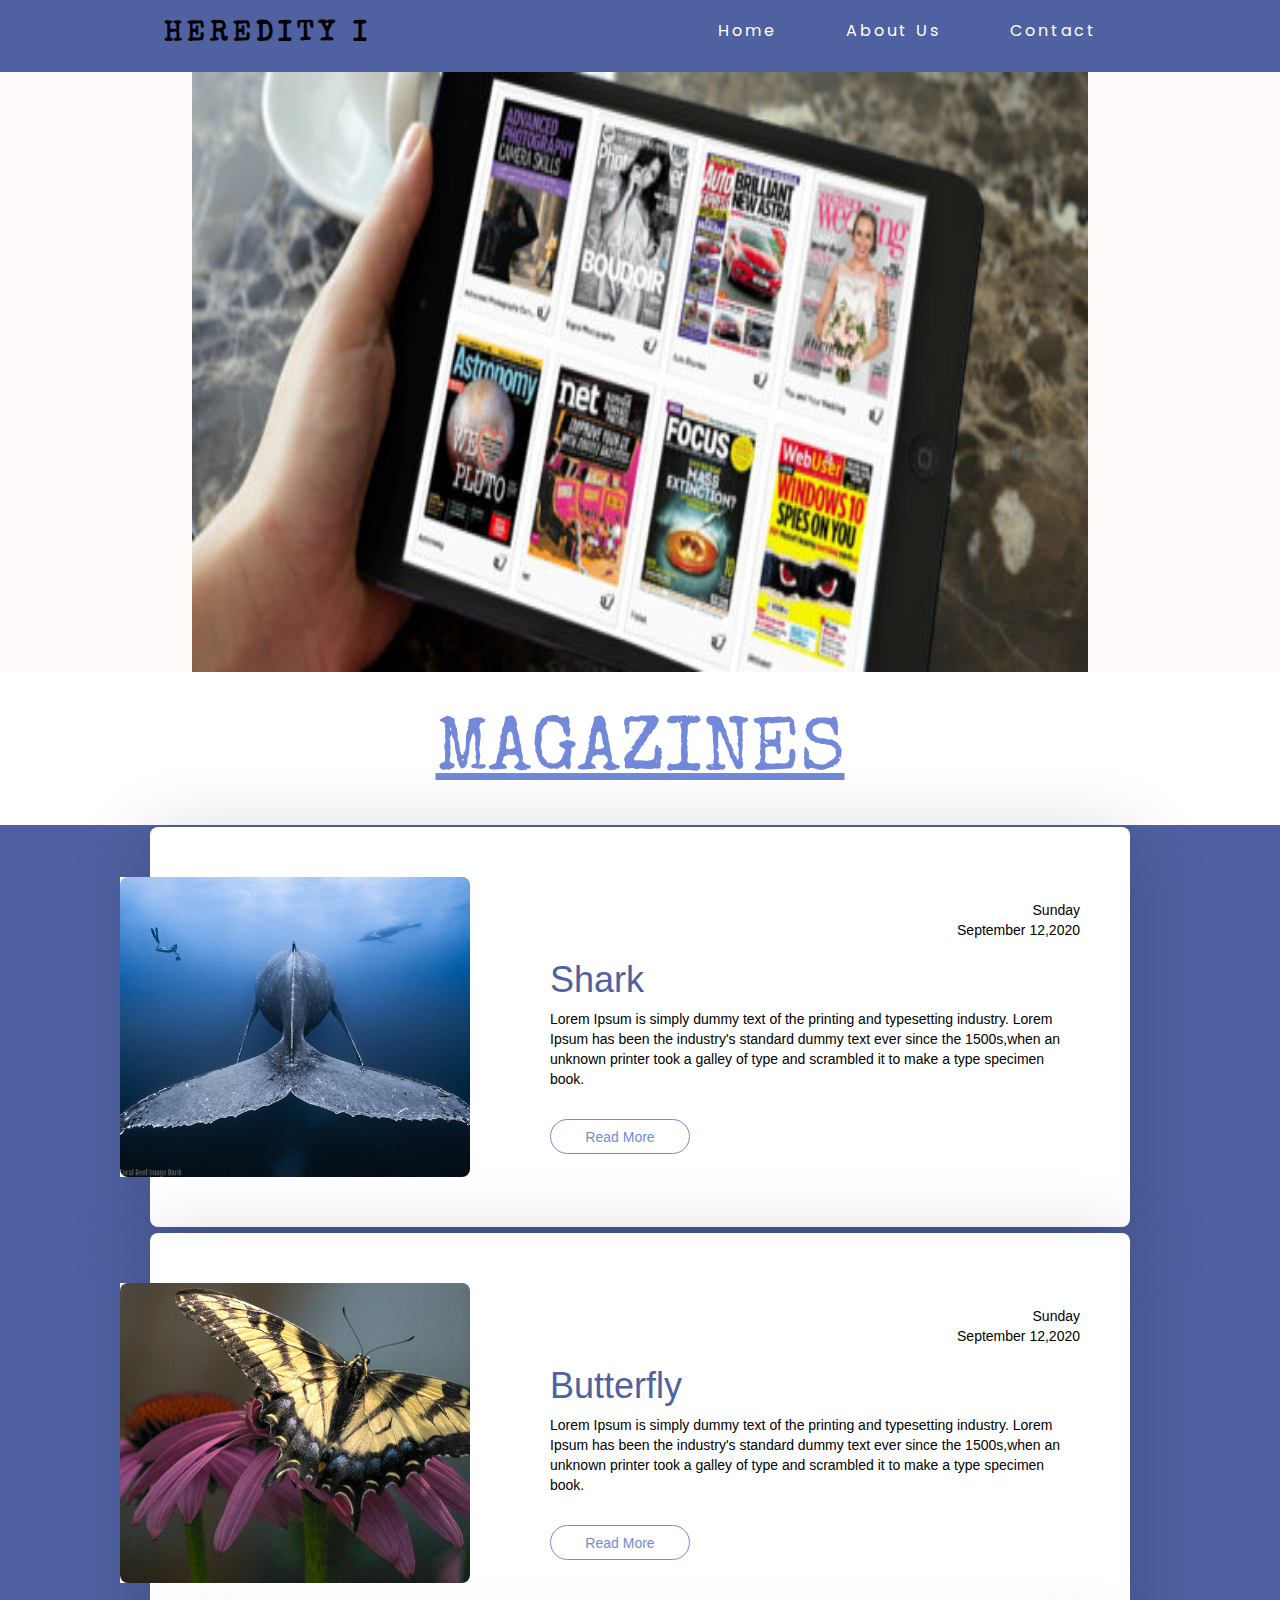
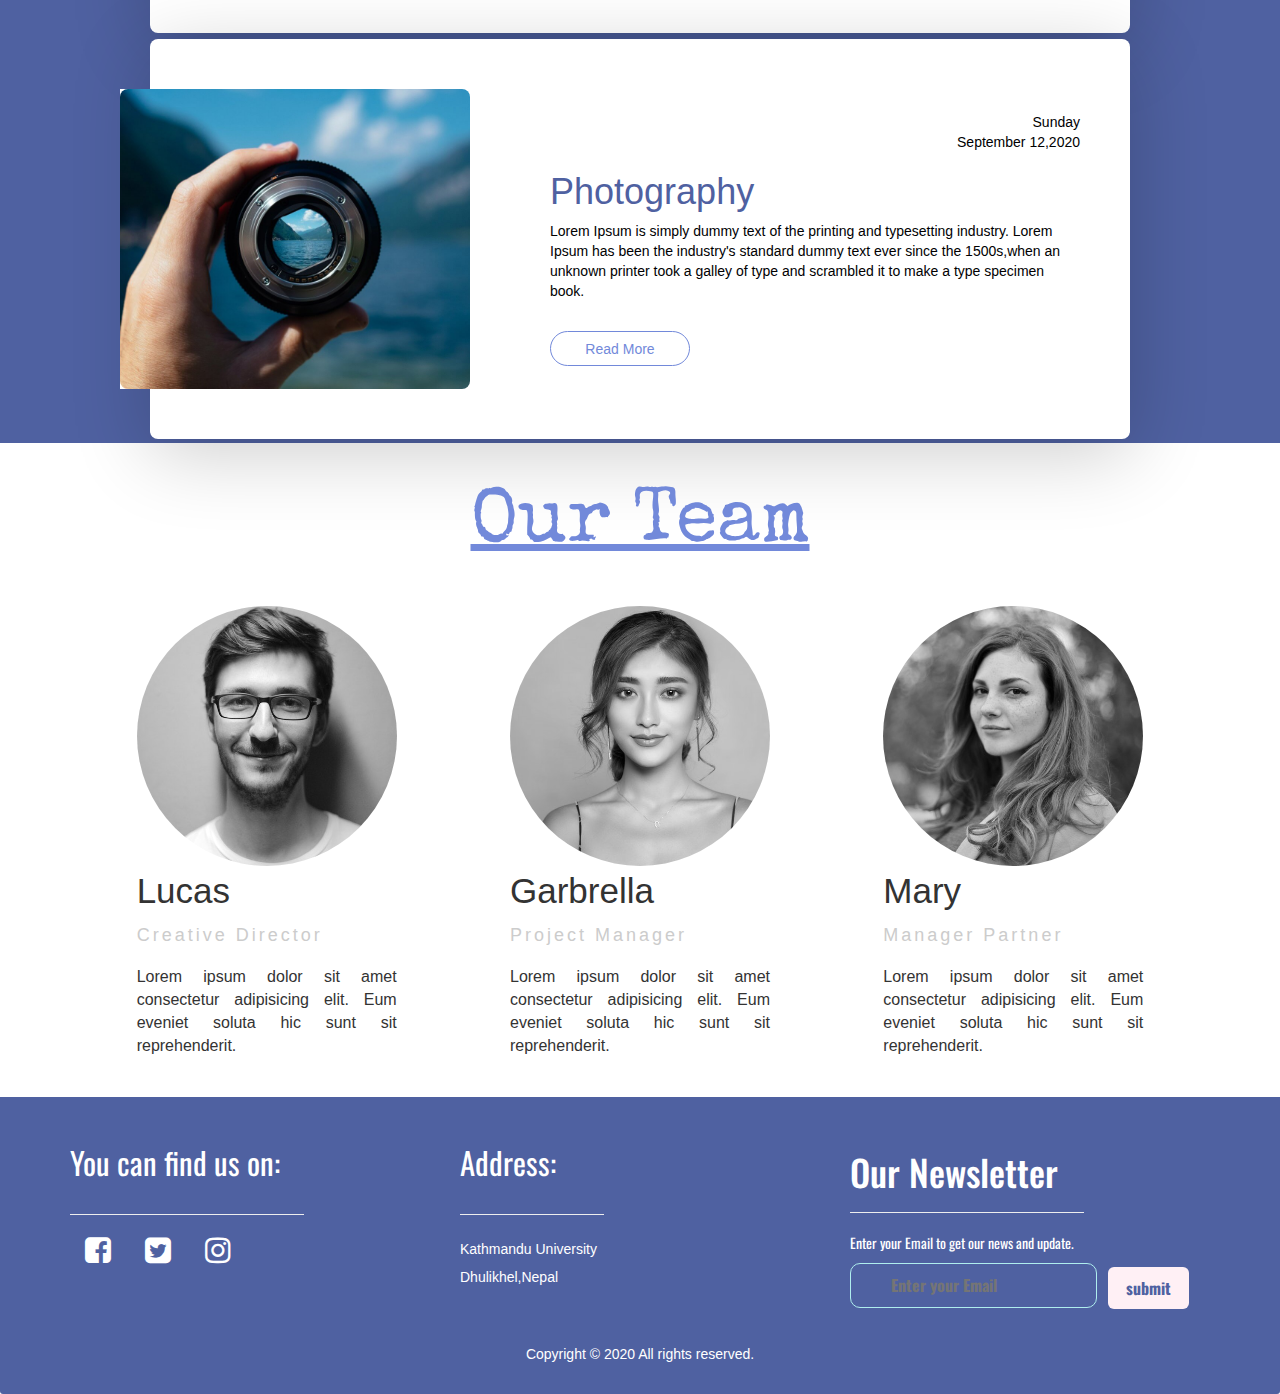
<file: index.html>
<!DOCTYPE html>
<html lang="en" dir="ltr">

<head>
  <meta charset="utf-8">
  <meta http-equiv="X-UA-Compatible" content="IE=edge">
  <meta name="viewport" content="width=device-width, initial-scale=1">
  <title> Heredity I</title>
  <link rel="stylesheet" href="css/bootstrap.min.css">
  <link rel="stylesheet" href="css/style.css">
  <link href="https://fonts.googleapis.com/css2?family=Poppins:wght@500&display=swap" rel="stylesheet">
  <link href="https://fonts.googleapis.com/css2?family=Oswald&display=swap" rel="stylesheet">
  <link href="http://maxcdn.bootstrapcdn.com/font-awesome/4.1.0/css/font-awesome.min.css" rel="stylesheet">
  <link href="https://fonts.googleapis.com/css2?family=Special+Elite&display=swap" rel="stylesheet">

</head>

<body>
  <!-- navbar -->
<nav>
  <label class="logo">HEREDITY I</label>
  <ul class="navbar-links" >
    <li><a href="index.html" style="text-decoration:none">Home</a></li>
    <hr class="visible-xs">
    <li><a href="about-us.html" style="text-decoration:none">About Us</a></li>
    <hr class="visible-xs">
    <li><a href="contact-us.html" style="text-decoration:none">Contact</a></li>
    <hr class="visible-xs">
  </ul>

  <div class="lines">
    <div class="line1"></div>
    <div class="line2"></div>
    <div class="line3"></div>

  </div>
</nav>

  <!-- end of navbar -->

  <!-- slider -->

  <div class="carousel-slider">
    <img class="mySlides" src="img/image1.jpg">
    <img class="mySlides" src="img/image2.jpg">
    <img class="mySlides" src="img/image3.jpg">
  </div>

  <!-- end of slider -->
  <h3>MAGAZINES</h3>
  <!-- box -->
   <div class="box-container">
     <div class="box">
       <div class="box-img">
         <img src="img/box1jpg.jpg" alt="">
       </div>
       <div class="box-info">
         <div class="box-date">
           <span>Sunday</span>
           <span>September 12,2020 </span>

         </div>
         <h1 class="box-title"> Shark</h1>
         <p class="box-text">
           Lorem Ipsum is simply dummy text of the printing and typesetting industry. Lorem Ipsum has been the industry's standard dummy
           text ever since the 1500s,when an unknown printer took a galley of type and scrambled it to make a type specimen book.
         </p>
         <a href="#"><button class="s-button">Read More</button></a>
       </div>
     </div>

     <div class="box">
       <div class="box-img">
         <img src="img/box2..jpg" alt="">
       </div>
       <div class="box-info">
         <div class="box-date" id="bbb">
           <span>Sunday</span>
           <span>September 12,2020 </span>

         </div>
         <h1 class="box-title"> Butterfly</h1>
         <p class="box-text">
           Lorem Ipsum is simply dummy text of the printing and typesetting industry. Lorem Ipsum has been the industry's standard dummy
           text ever since the 1500s,when an unknown printer took a galley of type and scrambled it to make a type specimen book.
         </p>
         <a href="#"><button class="s-button">Read More</button></a>
       </div>
     </div>

     <div class="box">
       <div class="box-img">
         <img src="img/box3.jpg" alt="">
       </div>
       <div class="box-info">
         <div class="box-date">
           <span>Sunday</span>
           <span>September 12,2020 </span>

         </div>
         <h1 class="box-title"> Photography</h1>
         <p class="box-text">
           Lorem Ipsum is simply dummy text of the printing and typesetting industry. Lorem Ipsum has been the industry's standard dummy
           text ever since the 1500s,when an unknown printer took a galley of type and scrambled it to make a type specimen book.
         </p>
         <a href="#"><button class="s-button">Read More</button></a>
       </div>
     </div>

   </div>
  <!-- end of box -->

    <!-- team -->
  <div class="team-container">
    <h3>Our Team</h3>
    <div class="team">
      <div class="profile">
        <img src="img/img1.jpg" class="profile-img">
        <span class="profile-name">Lucas</span>
        <h5>Creative Director</h5>
        <p>Lorem ipsum dolor sit amet consectetur adipisicing elit. Eum eveniet soluta hic sunt sit reprehenderit.</p>
        <hr class="visible-xs">
      </div>

      <div class="profile">
        <img src="img/img2.jpg" class="profile-img">
        <span class="profile-name">Garbrella</span>
        <h5>Project Manager</h5>
        <p>Lorem ipsum dolor sit amet consectetur adipisicing elit. Eum eveniet soluta hic sunt sit reprehenderit.</p>
        <hr class="visible-xs">
      </div>

      <div class="profile">
        <img src="img/img3.jpg" class="profile-img">
        <span class="profile-name">Mary</span>
        <h5>Manager Partner</h5>
        <p>Lorem ipsum dolor sit amet consectetur adipisicing elit. Eum eveniet soluta hic sunt sit reprehenderit.</p>
       <hr class="visible-xs">
      </div>

    </div>

  </div>


  <!-- end of team -->

  <footer class="panel-footer">
    <div class="container" id="batta">
      <div class="row" id="batta">
        <section id="social" class="col-sm-4">
          <span id="batta">You can find us on:</span><br>
          <hr>
          <a href="#"><i class="fa fa-facebook-square" id="iconfa" aria-hidden="true"></i></a>
          <a href="#"><i class="fa fa-twitter-square" id="icontw" aria-hidden="true"></i></a>
          <a href="#"><i class="fa fa-instagram"  id="iconin" aria-hidden="true"></i></a>
          <hr class="visible-xs">
        </section>
        <section id="address" class="col-sm-4">
          <span id="batta">Address:</span><br>
          <hr style="width:40%">
          Kathmandu University<br>
          Dhulikhel,Nepal
          <hr class="visible-xs">
        </section>
        <section id="newsletter" class="col-sm-4">
          <h1 id="batta">Our Newsletter</h1>
          <hr>
          <p id="batta">Enter your Email to get our news and update.</p>
          <form id="batta" class="newsletter" action="" method="post">
            <input id="batta" type="text" class="txt" placeholder="Enter your Email">
            <input  type="submit" class="btn" value="submit">
          </form>
        </section>
      </div>
      <div id="batta" class="text-center">Copyright &copy; 2020 All rights reserved.</div>
    </div>
  </footer>
  <!-- end of footer -->
</body>
<script src="js/app.js">
</script>
<script src="js/script.js"></script>

</html>
</file>
<file: css/style.css>
*{
  box-sizing: border-box;
  margin: 0;
  padding: 0;
  background-color: white;
}
/* navbar */
nav{
  display: flex;
  justify-content: space-around;
  align-items: center;
  min-height: 8vh;
  background-color: #4f61a1;

}
.logo{
    align-items: left;
    font-family: 'Special Elite', cursive;
    font-size: 2em;
    padding: 10px 15px;
    text-align: left;
    background-color: #4f61a1;
    color: #000;
    letter-spacing: 5px;
}
 .navbar-links{
   background-color: #4f61a1;
   display: flex;
  justify-content: space-around;
  width: 35%;
  list-style: none;
  font-family: 'Poppins', sans-serif;
}
 .navbar-links li {
   background-color: #4f61a1;
 }
 .navbar-links a{
   background-color: #4f61a1;
   list-style: none;
   color: #fff;
   letter-spacing: 3px;
   font-size: 16px;
 }

  .navbar-links a:hover{
    background-color: black;
    border-radius: 6px;
    color: #fff;

  }
 .lines{
   background-color: #4f61a1;
   display: none;
 }

 .lines div{
   width: 25px;
   height: 3px;
   color: #fff;
   margin: 3px;
 }
 @media screen and (max-width:1024px) {
   .navbar-links{
     width: 60%;
   }

 }

 @media screen and (max-width:768px) {
   .logo{
     padding-top: 24px;
   }
   .navbar-links{
     background-color: #4f61a1;
     position: absolute;
     right: 0px;
     height: 6vh;
     top: 8vh;
     display: flex;
     flex-direction: column;
     align-items: center;
     width: 100%;
     transform: translateX(100%);
     transition: transform 0.5s ease-in;
   }
   .carousel-slider{
     display: none;
   }

   .navbar-links li{
     opacity: 0;
   }
   .visible-xs{
     opacity: 0;
   }
   .lines{
     display: block;
   }
   .lines div{
     width: 25px;
     height: 3px;
     color: #fff;
     margin: 3px;
   }
   .nav-active{
     transform: translateX(0%);
   }
 }

/* end of navbar */
/* slider */
.carousel-slider{
  width: 100%;
  background-color: #FFFAFA;
}

 .mySlides{
  width: 70%;
   margin:0 auto;
   height: 600px;
   overflow: hidden;
}
/* end of slider */
/* content */
h3{
  font-family: 'Special Elite', cursive;
  font-size: 5.4em;
  color: #7289da;
  text-align: center;
  text-decoration: underline;
  padding: 20px;
}

.box-container{
  background-color: #4f61a1;
  display: flex;
  justify-content: center;
  align-items: center;
  flex-wrap: wrap;
  padding: 0 1.5rem;
}
.box{
  width: 100%;
  max-width: 98rem;
  padding: 5rem;
  background-color: #fff;
  box-shadow: 0 1.4rem 8rem rgba(0, 0, 0, 0.2);
  display: flex;
  align-items: center;
  border-radius: .8rem;
  margin-top: 2px;
  margin-bottom: 4px;

}

.box:hover{
  transform: scale(1.1);
}

.box .box-img{
min-width: 35rem;
max-width: 35rem;
height: 30rem;
transform: translateX(-8rem);
position: relative;
}

.box .box-img img{
  width: 100%;
  height: 100%;
  object-fit: cover;
  display: block;
  border-radius: .8rem;
}
.box .box-img::before{
  content: '';
  width: 100%;
  height: 100%;
  position: absolute;
  top: 0;
  left: 0;
  box-shadow: .5rem .5rem 3rem 1 px rgba(0,0,0,0.05);
  border-radius: .8rem;
}

.box .box-info .box-date{
  text-align: right;
  display: grid;
  color: rgba(0,0,0.5);
}
 .box .box-info .box-title{
  color: #4f61a1;
}
.box .box-info .box-text{
  margin-bottom: 3rem;
  font-size: 1.4rem;
  color: rgba(0, 0, 0.7);
}

.s-button{
  width:140px;
  height: 35px;
  border: none;
  outline: none;
  border-radius: 20px;
  color: #7289da;
  border: 1px solid #7289da;

}

button:hover{
  background-color: #7289da;
  color: #fff;
  transition: all ease 0.3s;
  transform: scale(1.1);
}
@media screen and (max-width:1068px) {
  .box{
    max-width: 80rem;
  }

  .box .box-img{
    min-width: 30rem;
    max-width: 30rem;
  }
}

@media screen and (max-width:868px) {
  .box{
    padding: 2.5rem;
    flex-direction: column;
  }

  .box .box-img{
    min-width: 100%;
    max-width: 100%;
    transform: translate(0);

  }
}
  @media screen and (max-width:768px) {
    .box{
      max-width: 70rem;
      padding: 2.5rem;
      flex-direction: column;
    }

    .box .box-img{
      min-width: 100%;
      max-width: 100%;
      transform: translate(0);

    }

    h3{
      font-family: 'Special Elite', cursive;
      font-size: 2.8em;
      color: #4f61a1;
      text-align: center;
      text-decoration: underline;
      padding: 20px;
    }

}
/* end of content */

/* team members */
.team-container{

}
.team {
  display: flex;
  justify-content: space-around;
  margin: 20px 80px;
}

.profile {
  flex-basis: 260px;
}

.profile .profile-img {
  height: 260px;
  width: 260px;
  border-radius: 50%;
  filter: grayscale(100%);
  cursor: pointer;
  transition: 400ms;
}

.profile:hover .profile-img {
  filter: grayscale(0);
}

.profile-name {
  margin-top: 30px;
  font-size: 35px;
}

.profile h5 {
  font-size: 18px;
  font-weight: 100;
  letter-spacing: 3px;
  color: #ccc;
}

.profile p {
  font-size: 16px;
  margin-top: 20px;
  text-align: justify;
}

@media only screen and (max-width: 1150px) {
  .team {
    flex-direction: column;
  }

  .profile {
    display: flex;
    flex-direction: column;
    align-items: center;
  }

  .profile p {
    text-align: center;
    margin: 20px 60px 80px 60px;
    font-size: 20px;
  }
}

@media only screen and (max-width: 900px) {


  .h3{
    font-size: 15px;
  }

  .team {
    margin: 20px 0;
  }

  .profile p {
    margin: 20px 10px 80px 10px;
  }
}
/* team members */

/* footer */
.panel-footer {
  margin-top: 30px;
  padding-top: 35px;
  padding-bottom: 30px;
   background-color: #4f61a1;
  border-top: 0;
}
.panel-footer div.row {
  margin-bottom: 35px;
}
#social, #address {
  line-height: 2;
  background-color: #4f61a1;
}
#social > span, #address > span {
  font-family: 'Oswald', sans-serif;

  font-size: 2.2em;

}
#address p {
  color: #7289da;
  font-size: .8em;
  line-height: 1.8;
}
#newsletter {
 font-family: 'Oswald', sans-serif;
  background-color: #4f61a1;
}
#newsletter p:nth-child(2) {
  margin-top: 25px;
}
#batta{
  background-color: #4f61a1;
   color: white;
}

#iconfa,#icontw,#iconin{
  font-size: 30px;
  text-align: center;
  background-color: #4f61a1;
  color: white;
  padding: 0 15px;
}
#iconfa:hover{
  transform: scale(1.3);
  transition: all ease 0.3s;
  color: #4169E1;
}
#icontw:hover{
  transform: scale(1.3);
  transition: all ease 0.3s;
  color: #00acee;

}
#iconin:hover{
  transform: scale(1.3);
  transition: all ease 0.3s;
  color: #3f729b;

}

hr{
  width: 65%;
}
.txt{
  padding: 10px 40px;
  font-size: 16px;
  color: black;
  background: #AFEEEE;
  border: 1px solid #AFEEEE;
  font-weight: 700;
  outline: none;
  border-radius: 10px;
  min-width: 200px;
}
.btn{
  background-color: #FFF0F5;
  padding: 10px 18px;
  font-size: 16px;
  color: #4f61a1;
  border: none;
  font-weight: 600;
  outline: none;
  border-radius: 6px;
  border: none;
  font-weight: 700;
  margin-left: 8px;
}
.btn:hover{
  transform: scale(1.1);
}
/* end of footer */
</file>
